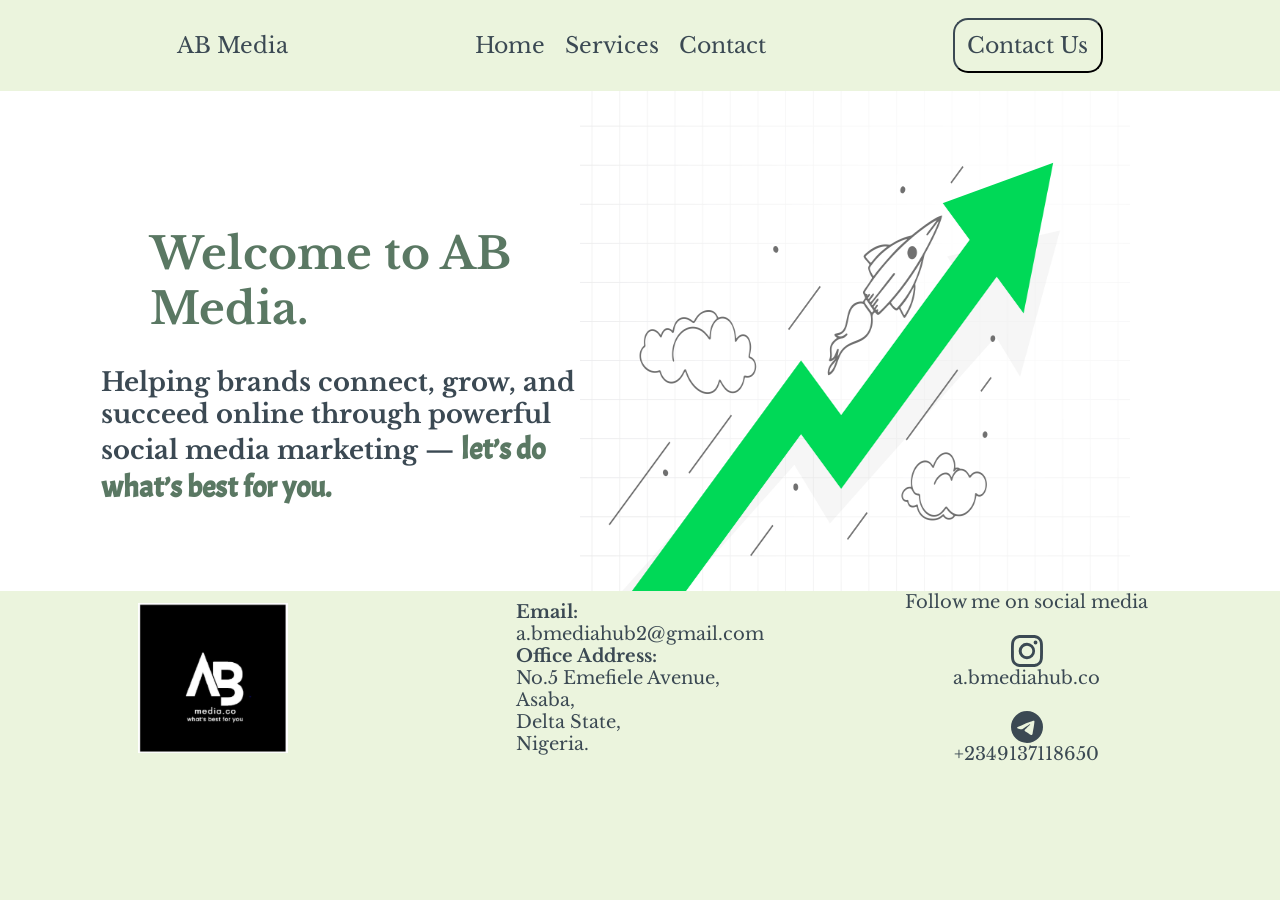
<file: index.html>
<!DOCTYPE html>
<html lang="en">
<head>
    <meta charset="UTF-8">
    <meta name="viewport" content="width=device-width, initial-scale=1.0">
    <title>AB Media</title>
    <link rel="stylesheet" href="./home/style.css">
    <link rel="preconnect" href="https://fonts.googleapis.com">
<link rel="preconnect" href="https://fonts.gstatic.com" crossorigin>
<link href="https://fonts.googleapis.com/css2?family=Libre+Baskerville:ital,wght@0,400..700;1,400..700&family=Roboto+Serif:ital,opsz,wght@0,8..144,100..900;1,8..144,100..900&display=swap" rel="stylesheet">
<link rel="preconnect" href="https://fonts.googleapis.com">
<link rel="preconnect" href="https://fonts.gstatic.com" crossorigin>
<link href="https://fonts.googleapis.com/css2?family=Acme&display=swap" rel="stylesheet">
</head>
<body>  
    <div class="flex-nav">
        <div class="logo"><p>AB Media</p></div>
        <div class="nav-elements">
            <ul style="width: 310.77px;">
                <li><a href="./index.html"><p>Home</p></a></li>
                <li><a href="./services/services.html"><p>Services</p></a></li>
                <li><a href="./contact/index.html"><p>Contact</p></a></li>
            </ul>
        </div>
        <div class="contact-button-box">
            <a href="./contact/index.html"><button class="contact-button">Contact Us</button></a>
        </div>
    </div>
    <div class="hero-full-width-background">
        <div class="hero">
            <div><img src="./pictures/24132d01-b592-4476-929f-06388c7bd3aa.jpg" alt="social-media-apps" class="hero-image"></div>
            <div class="hero-text">
                <h1>Welcome to AB Media.</h1>
                <h3>Helping brands connect, grow, and succeed online through powerful social media marketing — <span class="span-text">let’s do what’s best for you.</span></h3>
            </div>
        </div>
    </div>
    <div class="footer">
        <div class="icon-box"><img height="150px" width="150px" src="./pictures/AB Media logo.jpg" alt=""></div>
        <div class="email-office-address"><p><span style="font-weight: 900;">Email:</span> <br>a.bmediahub2@gmail.com
            <br><span style="font-weight: 900;">Office Address:</span> <br>No.5 Emefiele Avenue, <br>Asaba, <br>Delta State, <br>Nigeria.
        </p></div>
        <div class="number-socials"><p>Follow me on social media</p>
            <br><svg xmlns="http://www.w3.org/2000/svg" width="32" height="32" fill="currentColor" class="bi bi-instagram" viewBox="0 0 16 16">
  <path d="M8 0C5.829 0 5.556.01 4.703.048 3.85.088 3.269.222 2.76.42a3.9 3.9 0 0 0-1.417.923A3.9 3.9 0 0 0 .42 2.76C.222 3.268.087 3.85.048 4.7.01 5.555 0 5.827 0 8.001c0 2.172.01 2.444.048 3.297.04.852.174 1.433.372 1.942.205.526.478.972.923 1.417.444.445.89.719 1.416.923.51.198 1.09.333 1.942.372C5.555 15.99 5.827 16 8 16s2.444-.01 3.298-.048c.851-.04 1.434-.174 1.943-.372a3.9 3.9 0 0 0 1.416-.923c.445-.445.718-.891.923-1.417.197-.509.332-1.09.372-1.942C15.99 10.445 16 10.173 16 8s-.01-2.445-.048-3.299c-.04-.851-.175-1.433-.372-1.941a3.9 3.9 0 0 0-.923-1.417A3.9 3.9 0 0 0 13.24.42c-.51-.198-1.092-.333-1.943-.372C10.443.01 10.172 0 7.998 0zm-.717 1.442h.718c2.136 0 2.389.007 3.232.046.78.035 1.204.166 1.486.275.373.145.64.319.92.599s.453.546.598.92c.11.281.24.705.275 1.485.039.843.047 1.096.047 3.231s-.008 2.389-.047 3.232c-.035.78-.166 1.203-.275 1.485a2.5 2.5 0 0 1-.599.919c-.28.28-.546.453-.92.598-.28.11-.704.24-1.485.276-.843.038-1.096.047-3.232.047s-2.39-.009-3.233-.047c-.78-.036-1.203-.166-1.485-.276a2.5 2.5 0 0 1-.92-.598 2.5 2.5 0 0 1-.6-.92c-.109-.281-.24-.705-.275-1.485-.038-.843-.046-1.096-.046-3.233s.008-2.388.046-3.231c.036-.78.166-1.204.276-1.486.145-.373.319-.64.599-.92s.546-.453.92-.598c.282-.11.705-.24 1.485-.276.738-.034 1.024-.044 2.515-.045zm4.988 1.328a.96.96 0 1 0 0 1.92.96.96 0 0 0 0-1.92m-4.27 1.122a4.109 4.109 0 1 0 0 8.217 4.109 4.109 0 0 0 0-8.217m0 1.441a2.667 2.667 0 1 1 0 5.334 2.667 2.667 0 0 1 0-5.334"/>
</svg><span><p>a.bmediahub.co</p></span>
<br><svg xmlns="http://www.w3.org/2000/svg" width="32" height="32" fill="currentColor" class="bi bi-telegram" viewBox="0 0 16 16">
  <path d="M16 8A8 8 0 1 1 0 8a8 8 0 0 1 16 0M8.287 5.906q-1.168.486-4.666 2.01-.567.225-.595.442c-.03.243.275.339.69.47l.175.055c.408.133.958.288 1.243.294q.39.01.868-.32 3.269-2.206 3.374-2.23c.05-.012.12-.026.166.016s.042.12.037.141c-.03.129-1.227 1.241-1.846 1.817-.193.18-.33.307-.358.336a8 8 0 0 1-.188.186c-.38.366-.664.64.015 1.088.327.216.589.393.85.571.284.194.568.387.936.629q.14.092.27.187c.331.236.63.448.997.414.214-.02.435-.22.547-.82.265-1.417.786-4.486.906-5.751a1.4 1.4 0 0 0-.013-.315.34.34 0 0 0-.114-.217.53.53 0 0 0-.31-.093c-.3.005-.763.166-2.984 1.09"/>
</svg><span><p>+2349137118650</p></span>
        </div>
    </div>    
</body>
</html>
</file>
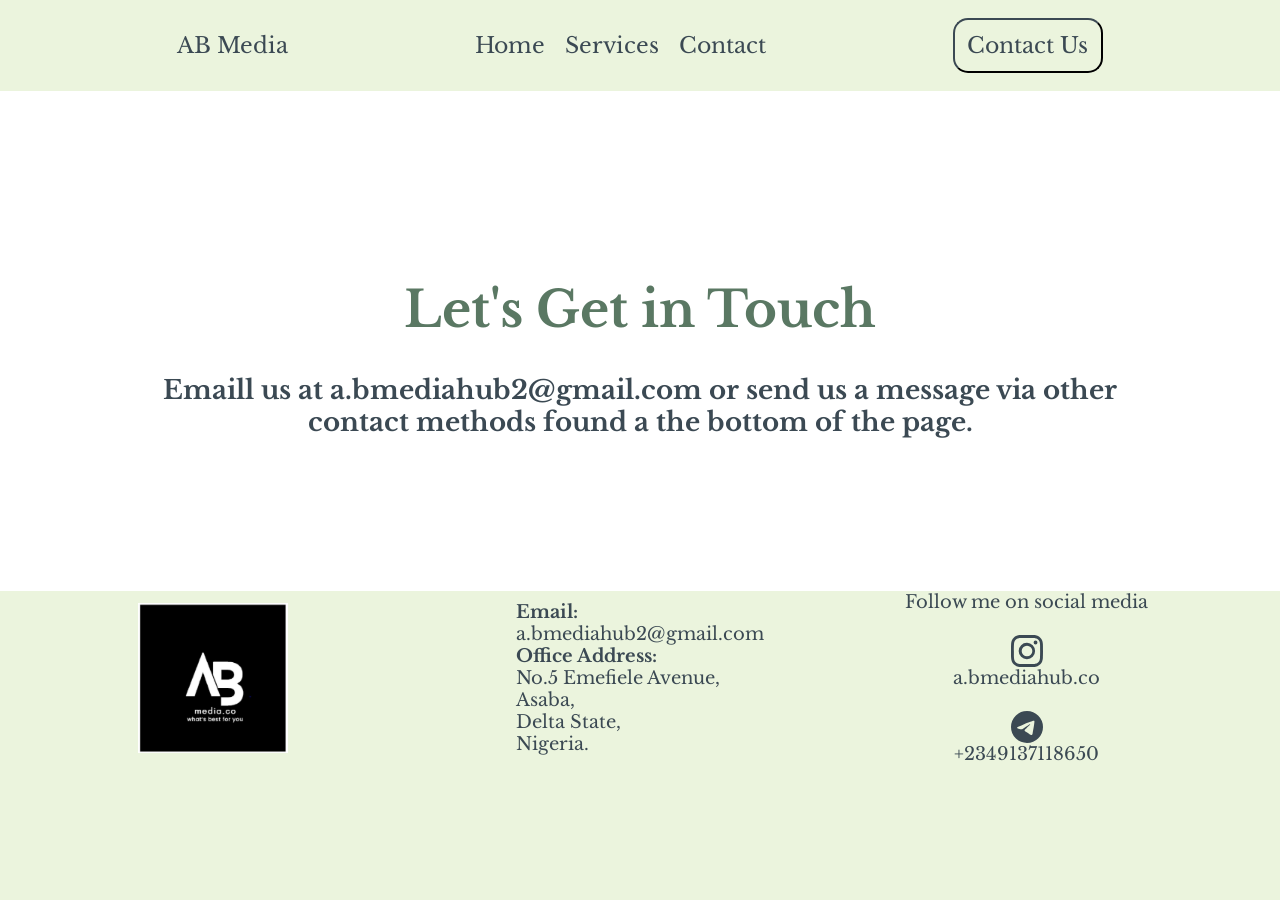
<file: contact/index.html>
<!DOCTYPE html>
<html lang="en">
<head>
    <meta charset="UTF-8">
    <meta name="viewport" content="width=device-width, initial-scale=1.0">
    <title>AB Media: Contact</title>
     <link rel="stylesheet" href="style.css">
    <link rel="preconnect" href="https://fonts.googleapis.com">
<link rel="preconnect" href="https://fonts.gstatic.com" crossorigin>
<link href="https://fonts.googleapis.com/css2?family=Libre+Baskerville:ital,wght@0,400..700;1,400..700&family=Roboto+Serif:ital,opsz,wght@0,8..144,100..900;1,8..144,100..900&display=swap" rel="stylesheet">
<link rel="preconnect" href="https://fonts.googleapis.com">
<link rel="preconnect" href="https://fonts.gstatic.com" crossorigin>
<link href="https://fonts.googleapis.com/css2?family=Acme&display=swap" rel="stylesheet">
</head>
<body>
    <div class="flex-nav">
        <div class="logo"><p>AB Media</p></div>
        <div class="nav-elements">
            <ul style="width: 310.77px;">
                <li><a href="../index.html"><p>Home</p></a></li>
                <li><a href="../services/services.html"><p>Services</p></a></li>
                <li><a href="../contact/index.html"><p>Contact</p></a></li>
            </ul>
        </div>
        <div class="contact-button-box">
            <a href="../contact/index.html"><button class="contact-button">Contact Us</button></a>
        </div>
    </div>
    <div class="text-box">
        <h1 style="font-size: 50px;">Let's Get in Touch</h1>
        <p>Emaill us at a.bmediahub2@gmail.com or send us a message via other contact methods found a the bottom of the page.</p>
    </div>
    <div class="footer">
        <div class="icon-box"><img height="150px" width="150px" src="../pictures/AB Media logo.jpg" alt=""></div>
        <div class="email-office-address"><p><span style="font-weight: 900;">Email:</span> <br>a.bmediahub2@gmail.com
            <br><span style="font-weight: 900;">Office Address:</span> <br>No.5 Emefiele Avenue, <br>Asaba, <br>Delta State, <br>Nigeria.
        </p></div>
        <div class="number-socials"><p>Follow me on social media</p>
            <br><svg xmlns="http://www.w3.org/2000/svg" width="32" height="32" fill="currentColor" class="bi bi-instagram" viewBox="0 0 16 16">
  <path d="M8 0C5.829 0 5.556.01 4.703.048 3.85.088 3.269.222 2.76.42a3.9 3.9 0 0 0-1.417.923A3.9 3.9 0 0 0 .42 2.76C.222 3.268.087 3.85.048 4.7.01 5.555 0 5.827 0 8.001c0 2.172.01 2.444.048 3.297.04.852.174 1.433.372 1.942.205.526.478.972.923 1.417.444.445.89.719 1.416.923.51.198 1.09.333 1.942.372C5.555 15.99 5.827 16 8 16s2.444-.01 3.298-.048c.851-.04 1.434-.174 1.943-.372a3.9 3.9 0 0 0 1.416-.923c.445-.445.718-.891.923-1.417.197-.509.332-1.09.372-1.942C15.99 10.445 16 10.173 16 8s-.01-2.445-.048-3.299c-.04-.851-.175-1.433-.372-1.941a3.9 3.9 0 0 0-.923-1.417A3.9 3.9 0 0 0 13.24.42c-.51-.198-1.092-.333-1.943-.372C10.443.01 10.172 0 7.998 0zm-.717 1.442h.718c2.136 0 2.389.007 3.232.046.78.035 1.204.166 1.486.275.373.145.64.319.92.599s.453.546.598.92c.11.281.24.705.275 1.485.039.843.047 1.096.047 3.231s-.008 2.389-.047 3.232c-.035.78-.166 1.203-.275 1.485a2.5 2.5 0 0 1-.599.919c-.28.28-.546.453-.92.598-.28.11-.704.24-1.485.276-.843.038-1.096.047-3.232.047s-2.39-.009-3.233-.047c-.78-.036-1.203-.166-1.485-.276a2.5 2.5 0 0 1-.92-.598 2.5 2.5 0 0 1-.6-.92c-.109-.281-.24-.705-.275-1.485-.038-.843-.046-1.096-.046-3.233s.008-2.388.046-3.231c.036-.78.166-1.204.276-1.486.145-.373.319-.64.599-.92s.546-.453.92-.598c.282-.11.705-.24 1.485-.276.738-.034 1.024-.044 2.515-.045zm4.988 1.328a.96.96 0 1 0 0 1.92.96.96 0 0 0 0-1.92m-4.27 1.122a4.109 4.109 0 1 0 0 8.217 4.109 4.109 0 0 0 0-8.217m0 1.441a2.667 2.667 0 1 1 0 5.334 2.667 2.667 0 0 1 0-5.334"/>
</svg><span><p>a.bmediahub.co</p></span>
<br><svg xmlns="http://www.w3.org/2000/svg" width="32" height="32" fill="currentColor" class="bi bi-telegram" viewBox="0 0 16 16">
  <path d="M16 8A8 8 0 1 1 0 8a8 8 0 0 1 16 0M8.287 5.906q-1.168.486-4.666 2.01-.567.225-.595.442c-.03.243.275.339.69.47l.175.055c.408.133.958.288 1.243.294q.39.01.868-.32 3.269-2.206 3.374-2.23c.05-.012.12-.026.166.016s.042.12.037.141c-.03.129-1.227 1.241-1.846 1.817-.193.18-.33.307-.358.336a8 8 0 0 1-.188.186c-.38.366-.664.64.015 1.088.327.216.589.393.85.571.284.194.568.387.936.629q.14.092.27.187c.331.236.63.448.997.414.214-.02.435-.22.547-.82.265-1.417.786-4.486.906-5.751a1.4 1.4 0 0 0-.013-.315.34.34 0 0 0-.114-.217.53.53 0 0 0-.31-.093c-.3.005-.763.166-2.984 1.09"/>
</svg><span><p>+2349137118650</p></span>
        </div>
    </div>    
</body>
</html>
</body>
</html>
</file>
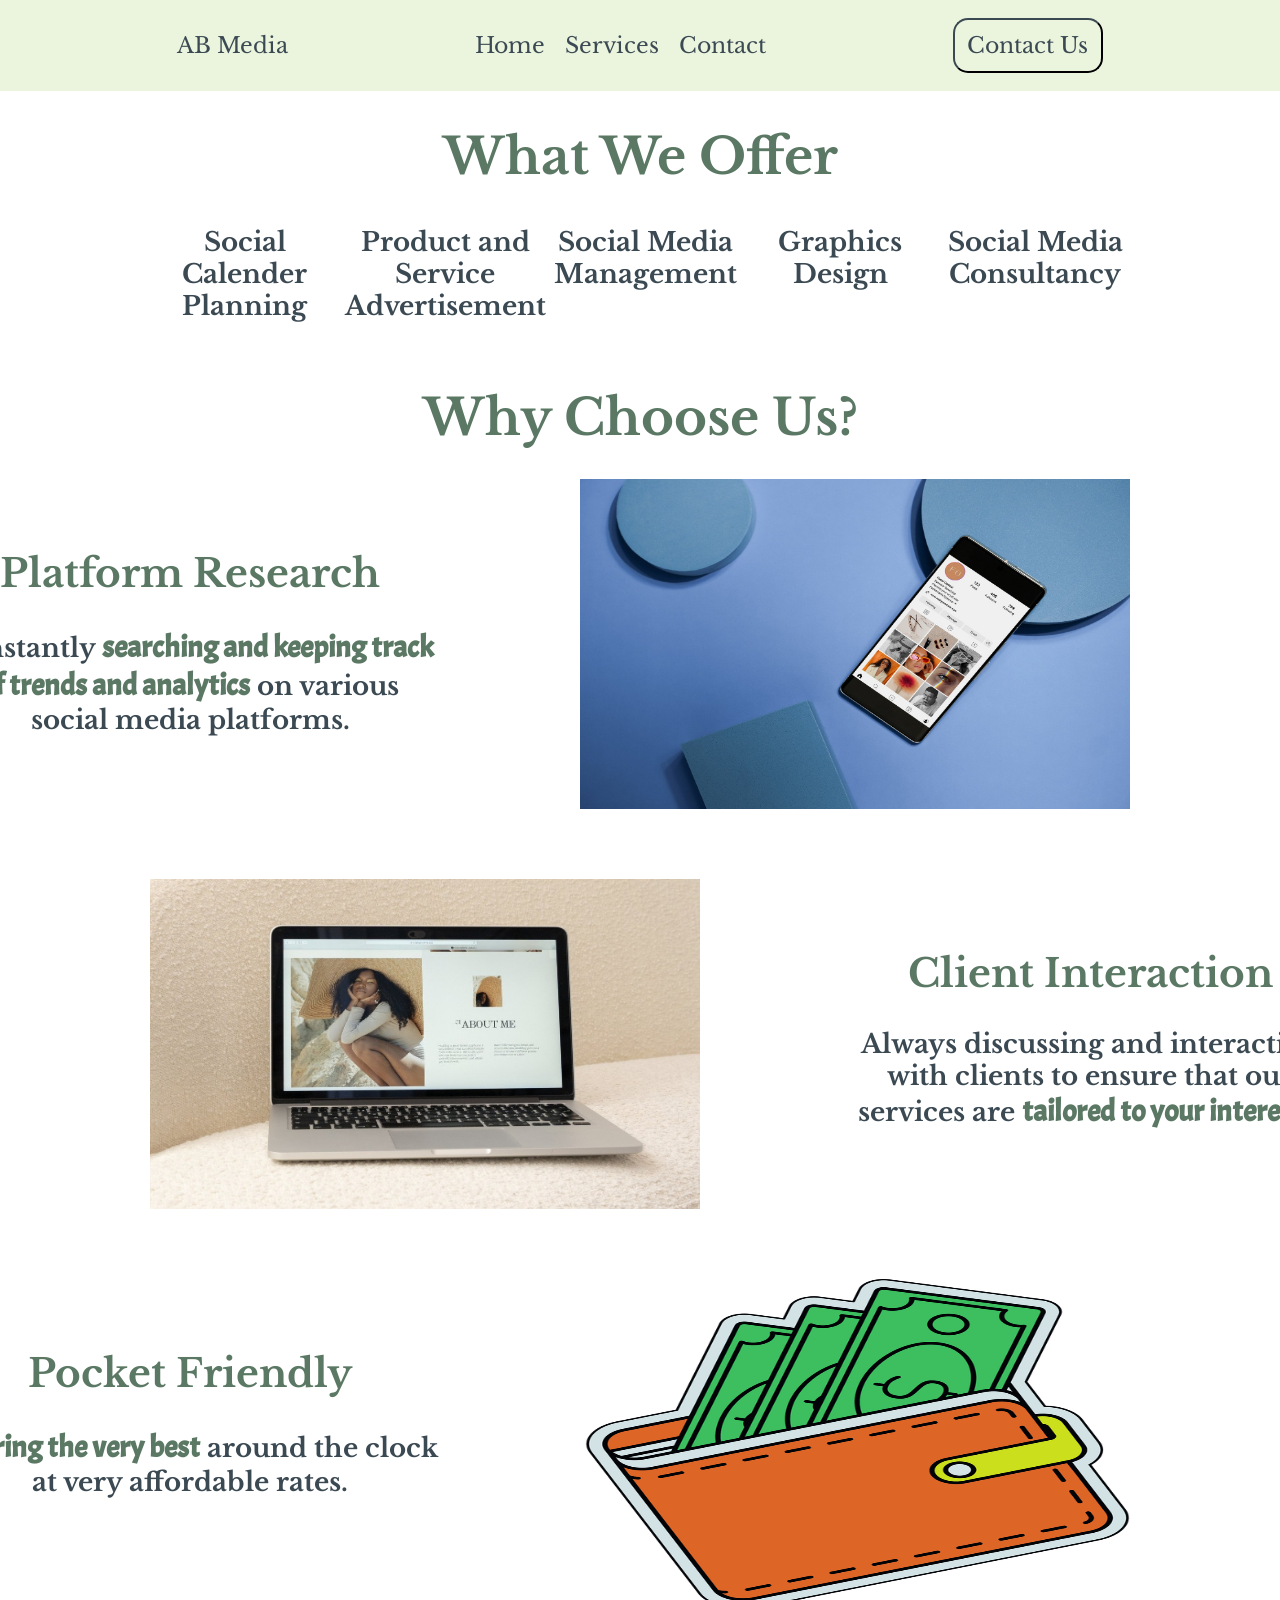
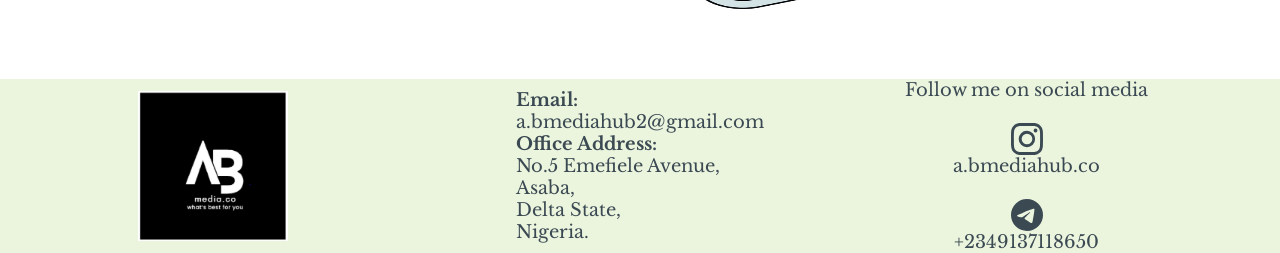
<file: services/services.html>
<!DOCTYPE html>
<html lang="en">
<head>
    <meta charset="UTF-8">
    <meta name="viewport" content="width=device-width, initial-scale=1.0">
    <title>AB Media: Our Services</title>
    <link rel="stylesheet" href="services.css">
    <link rel="preconnect" href="https://fonts.googleapis.com">
<link rel="preconnect" href="https://fonts.gstatic.com" crossorigin>
<link href="https://fonts.googleapis.com/css2?family=Libre+Baskerville:ital,wght@0,400..700;1,400..700&family=Roboto+Serif:ital,opsz,wght@0,8..144,100..900;1,8..144,100..900&display=swap" rel="stylesheet">
<link rel="preconnect" href="https://fonts.googleapis.com">
<link rel="preconnect" href="https://fonts.gstatic.com" crossorigin>
<link href="https://fonts.googleapis.com/css2?family=Acme&display=swap" rel="stylesheet">
</head>
<body>
     <div class="flex-nav">
        <div class="logo"><p>AB Media</p></div>
        <div class="nav-elements">
            <ul style="width: 310.77px;">
                <li><a href="../index.html"><p>Home</p></a></li>
                <li><a href="./services.html"><p>Services</p></a></li>
                <li><a href="../contact/index.html"><p>Contact</p></a></li>
            </ul>
        </div>
        <div class="contact-button-box">
            <a href="../contact/index.html"><button class="contact-button">Contact Us</button></a>
        </div>
    </div>
    <div class="what-we-offer-box">
            <div class="grid-box">
                <div class="offer-heading"><h1 style="font-size: 50px;">What We Offer</h1></div>
                <div class="box-1">Social Calender Planning</div>
                <div class="box-2">Product and Service Advertisement</div>
                <div class="box-3">Social Media Management</div>
                <div class="box-4">Graphics Design</div>
                <div class="box-5">Social Media Consultancy</div>
            </div>
    </div>
    <div class="services-box-full-width-background">
        <div class="services-box">
            <h1 style="font-size: 50px;">Why Choose Us?</h1>
            <div class="reason-1">
                <img src="../pictures/platform research.jpg" alt="image-of-a-phone">
                <div class="textbox-1" style="width: 500px; height: 330px;">
                    <h2>Platform Research</h2>
                    <p>Constantly <span class="span-text">searching and keeping track of trends and analytics</span> on various social media platforms.</p>
                </div>
            </div>
            <div class="reason-2">
                <img src="../pictures/client interaction.jpg" alt="image-of-a-laptop">
                <div class="textbox-2" style="width: 500px; height: 330px;">
                    <h2>Client Interaction</h2>
                    <p>Always discussing and interacting with clients to ensure that our services are <span class="span-text">tailored to your interests</span>.</p>
                </div>
            </div>
            <div class="reason-3">
                <img src="../pictures/pocket-friendly.png" alt="image-of-wallet-with-money">
                <div  class="textbox-3" style="width: 500px; height: 330px;">
                    <h2>Pocket Friendly</h2>
                    <p><span class="span-text">Offering the very best</span> around the clock at very affordable rates.</p>
                </div>
            </div>
        </div>
    </div>
    <div class="footer">
        <div class="icon-box"><img height="150px" width="150px" src="../pictures/AB Media logo.jpg" alt=""></div>
        <div class="email-office-address"><p><span style="font-weight: 900;">Email:</span> <br>a.bmediahub2@gmail.com
            <br><span style="font-weight: 900;">Office Address:</span> <br>No.5 Emefiele Avenue, <br>Asaba, <br>Delta State, <br>Nigeria.
        </p></div>
        <div class="number-socials"><p>Follow me on social media</p>
            <br><svg xmlns="http://www.w3.org/2000/svg" width="32" height="32" fill="currentColor" class="bi bi-instagram" viewBox="0 0 16 16">
  <path d="M8 0C5.829 0 5.556.01 4.703.048 3.85.088 3.269.222 2.76.42a3.9 3.9 0 0 0-1.417.923A3.9 3.9 0 0 0 .42 2.76C.222 3.268.087 3.85.048 4.7.01 5.555 0 5.827 0 8.001c0 2.172.01 2.444.048 3.297.04.852.174 1.433.372 1.942.205.526.478.972.923 1.417.444.445.89.719 1.416.923.51.198 1.09.333 1.942.372C5.555 15.99 5.827 16 8 16s2.444-.01 3.298-.048c.851-.04 1.434-.174 1.943-.372a3.9 3.9 0 0 0 1.416-.923c.445-.445.718-.891.923-1.417.197-.509.332-1.09.372-1.942C15.99 10.445 16 10.173 16 8s-.01-2.445-.048-3.299c-.04-.851-.175-1.433-.372-1.941a3.9 3.9 0 0 0-.923-1.417A3.9 3.9 0 0 0 13.24.42c-.51-.198-1.092-.333-1.943-.372C10.443.01 10.172 0 7.998 0zm-.717 1.442h.718c2.136 0 2.389.007 3.232.046.78.035 1.204.166 1.486.275.373.145.64.319.92.599s.453.546.598.92c.11.281.24.705.275 1.485.039.843.047 1.096.047 3.231s-.008 2.389-.047 3.232c-.035.78-.166 1.203-.275 1.485a2.5 2.5 0 0 1-.599.919c-.28.28-.546.453-.92.598-.28.11-.704.24-1.485.276-.843.038-1.096.047-3.232.047s-2.39-.009-3.233-.047c-.78-.036-1.203-.166-1.485-.276a2.5 2.5 0 0 1-.92-.598 2.5 2.5 0 0 1-.6-.92c-.109-.281-.24-.705-.275-1.485-.038-.843-.046-1.096-.046-3.233s.008-2.388.046-3.231c.036-.78.166-1.204.276-1.486.145-.373.319-.64.599-.92s.546-.453.92-.598c.282-.11.705-.24 1.485-.276.738-.034 1.024-.044 2.515-.045zm4.988 1.328a.96.96 0 1 0 0 1.92.96.96 0 0 0 0-1.92m-4.27 1.122a4.109 4.109 0 1 0 0 8.217 4.109 4.109 0 0 0 0-8.217m0 1.441a2.667 2.667 0 1 1 0 5.334 2.667 2.667 0 0 1 0-5.334"/>
</svg><span><p>a.bmediahub.co</p></span>
<br><svg xmlns="http://www.w3.org/2000/svg" width="32" height="32" fill="currentColor" class="bi bi-telegram" viewBox="0 0 16 16">
  <path d="M16 8A8 8 0 1 1 0 8a8 8 0 0 1 16 0M8.287 5.906q-1.168.486-4.666 2.01-.567.225-.595.442c-.03.243.275.339.69.47l.175.055c.408.133.958.288 1.243.294q.39.01.868-.32 3.269-2.206 3.374-2.23c.05-.012.12-.026.166.016s.042.12.037.141c-.03.129-1.227 1.241-1.846 1.817-.193.18-.33.307-.358.336a8 8 0 0 1-.188.186c-.38.366-.664.64.015 1.088.327.216.589.393.85.571.284.194.568.387.936.629q.14.092.27.187c.331.236.63.448.997.414.214-.02.435-.22.547-.82.265-1.417.786-4.486.906-5.751a1.4 1.4 0 0 0-.013-.315.34.34 0 0 0-.114-.217.53.53 0 0 0-.31-.093c-.3.005-.763.166-2.984 1.09"/>
</svg><span><p>+2349137118650</p></span>
        </div>
    </div>    
</body>
</html>
</file>
<file: home/style.css>
body {
    padding: 0;
    margin: 0;
    background-color:#EBF4DD;
    color: #3B4953;
    font-size: 22px;
    font-family: "Libre Baskerville", serif;
}

.flex-nav {
    display: flex;
    flex-direction: row;
    justify-content: space-evenly;
    background-color: #EBF4DD;
}

.logo {
    align-self: center;
}

.nav-elements {
    align-self: center;
    justify-self: center;
}

.nav-elements>ul {
    display: flex;
    justify-content: space-between;
    padding: 0px;
    margin: 0px;
    width: 300px;
}

.nav-elements>ul>li {
    list-style: none;
    padding: 10px;
    transition: all 0.5s ease;
}

.nav-elements>ul>li:hover{
    background-color: #5A7863;
    border-radius: 50%;
    color: #EBF4DD;
    transform: scale(1.1);
}

li> a {
    text-decoration: none;
    color: #3B4953;
    transition: all 0.5s ease;
}

li> a:hover {
    color: #EBF4DD;
    transform: scale(1.1);
}

.contact-button-box {
    align-self: center;
}

.contact-button {
    color: #3B4953;
    font-size: 22px;
    font-family: "Libre Baskerville", serif;
    background-color: #EBF4DD;
    border-color:#3B4953;
    border-radius: 15px;
    width: 150px;
    height: 55px;
    transition: all 0.5s ease;
}

.contact-button:hover {
    color:#EBF4DD;
    border: none;
    background-color: #5A7863;
    transform: scale(1.1);
}

.hero-full-width-background {
    background-color: white;
    width: 100%;
    height: 500px;
}

.hero {
    margin: 0px 150px 0px 150px;
    height: 500px;
}

.hero-image {
    width: 550px;
    height: 500px;
    float: right;
}

.hero-text{
    display: flex;
    flex-direction: column;
    align-items: center;
    height: 250px;
    position: relative;
    top: 120px;
}

.hero-text>h1 {
    margin: 15px 0px;
}

.hero-text>h3 {
    width: 528px;
    margin: 15px 0px;
}

.hero-text>h1 {
    color: #5A7863;
}

.span-text {
    font-family: "Acme", sans-serif;
    font-weight: 600;
    font-style: normal;
    font-size: 30px;
    color: #5A7863;
}

.footer {
    display: grid;
    grid-template-columns: 1fr 1fr 1fr;
    grid-template-rows: 1fr;
    font-size: 18px;
    background-color: #EBF4DD;
}

.footer p{
    margin: 0px;
    padding: 0px;
}

.icon-box {
    display: flex;
    justify-content: center;
    align-items: center;
}

.email-office-address {
    display: flex;
    justify-content: center;
    align-items: center;
}

.number-socials {
    grid-area: 1 / 3 / 2 / 4;
    display: flex;
    flex-direction: column;
    justify-content: center;
    align-items: center;
    margin-right: 80px
}
</file>
<file: contact/style.css>
body {
    padding: 0;
    margin: 0;
    background-color:#EBF4DD;
    color: #3B4953;
    font-size: 22px;
    font-family: "Libre Baskerville", serif;
}

.flex-nav {
    display: flex;
    flex-direction: row;
    justify-content: space-evenly;
    background-color: #EBF4DD;
}

.logo {
    align-self: center;
}

.nav-elements {
    align-self: center;
    justify-self: center;
}

.nav-elements>ul {
    display: flex;
    justify-content: space-between;
    padding: 0px;
    margin: 0px;
    width: 300px;
}

.nav-elements>ul>li {
    list-style: none;
    padding: 10px;
    transition: all 0.5s ease;
}

.nav-elements>ul>li:hover{
    background-color: #5A7863;
    border-radius: 50%;
    color: #EBF4DD;
    transform: scale(1.1);
}

li> a {
    text-decoration: none;
    color: #3B4953;
    transition: all 0.5s ease;
}

li> a:hover {
    color: #EBF4DD;
    transform: scale(1.1);
}

.contact-button-box {
    align-self: center;
}

.contact-button {
    color: #3B4953;
    font-size: 22px;
    font-family: "Libre Baskerville", serif;
    background-color: #EBF4DD;
    border-color:#3B4953;
    border-radius: 15px;
    width: 150px;
    height: 55px;
    transition: all 0.5s ease;
}

.contact-button:hover {
    color:#EBF4DD;
    border: none;
    background-color: #5A7863;
    transform: scale(1.1);
}


.text-box {
    background-color: white;
    height: 500px;
    width: 100%;
    display: flex;
    flex-direction: column;
    justify-content: center;
    align-items: center;
}

.text-box > h1 {
    color: #5A7863;
}

.text-box > p {
    font-size: 26px;
    font-weight: 900;
    margin: 0px 150px;
}

.text-box {
    text-align: center;
}

.footer {
    display: grid;
    grid-template-columns: 1fr 1fr 1fr;
    grid-template-rows: 1fr;
    font-size: 18px;
    background-color: #EBF4DD;
}

.footer p{
    margin: 0px;
    padding: 0px;
}

.icon-box {
    display: flex;
    justify-content: center;
    align-items: center;
}

.email-office-address {
    display: flex;
    justify-content: center;
    align-items: center;
}

.number-socials {
    grid-area: 1 / 3 / 2 / 4;
    display: flex;
    flex-direction: column;
    justify-content: center;
    align-items: center;
    margin-right: 80px
}
</file>
<file: services/services.css>
body {
    margin: 0;
    padding: 0;
    background-color: #EBF4DD;
    color: #3B4953;
    font-size: 26px;
    font-family: "Libre Baskerville", serif;
}
.flex-nav {
    display: flex;
    flex-direction: row;
    justify-content: space-evenly;
    background-color: #EBF4DD;
    font-size: 22px;
}

.logo {
    align-self: center;
}

.nav-elements>ul {
    display: flex;
    justify-content: space-between;
    padding: 0px;
    margin: 0px;
    width: 300px;
}

.nav-elements>ul>li {
    list-style: none;
    padding: 10px;
    transition: all 0.5s ease;
}

.nav-elements>ul>li:hover{
    background-color: #5A7863;
    border-radius: 50%;
    color: #EBF4DD;
    transform: scale(1.1);
}

li> a {
    text-decoration: none;
    color: #3B4953;
    transition: all 0.5s ease;
}

li> a:hover {
    color: #EBF4DD;
    transform: scale(1.1);
}

.contact-button-box {
    align-self: center;
}

.contact-button {
    color: #3B4953;
    font-size: 22px;
    font-family: "Libre Baskerville", serif;
    background-color: #EBF4DD;
    border-color:#3B4953;
    border-radius: 15px;
    width: 150px;
    height: 55px;
    transition: all 0.5s ease;
}

.contact-button:hover {
    color:#EBF4DD;
    border: none;
    background-color: #5A7863;
    transform: scale(1.1);
}

.what-we-offer-box {
    background-color: white;
    font-weight: 900;
}

.grid-box {
    display: grid;
    grid-template-columns: 1fr 1fr 1fr 1fr 1fr;
    grid-template-rows: 1fr 1fr;
    gap: 5px;
    margin: 0px 150px;  
    text-align: center;
}

.offer-heading {
    grid-area: 1 / 1 / 2 / 6;
    text-align: center;
    color: #5A7863;
}

.box-1 , .box-2 , .box-3 , .box-4 , .box-5 {
    text-align: center;
}

.services-box h1 {
    color: #5A7863;
    margin-top: 30px;
}

.services-box-full-width-background {
    width: 100%;
    background-color: white;
}

.services-box {
    display: flex;
    justify-content: center;
    align-items: center;
    flex-direction: column;
    margin: 0px 150px;    
}

.services-box > div {
    background-color: white;
    width: 100%;
    margin-bottom: 70px;
}

.services-box h1 {
    margin-bottom: 30px;
    margin-top: 30px;
}

.reason-1 , .reason-2 , .reason-3 {
   text-align: center;
   position: relative;
}

.textbox-1 {
    position: absolute;
    right: 690px;
}

.textbox-2 {
    position: absolute;
    left: 690px;
}

.textbox-3 {
    position: absolute;
    right: 690px;
}

.reason-1 img {
    height: 330px;
    width: 550px;
    float: right;
}

.reason-3 img {
    height: 330px;
    width: 550px;
    float: right;
}

.reason-2 img {
    height: 330px;
    width: 550px;
    float: left;
}

.reason-1 p , .reason-2 p , .reason-3 p {
    position: relative;
    top: 100px;
    font-weight: 900;
    margin: 0px;
}

.reason-1 h2 , .reason-2 h2 , .reason-3 h2 {
    margin: 0px;
    position: relative;
    top: 70px;
    color: #5A7863;
}

.span-text {
    font-family: "Acme", sans-serif;
    font-weight: 600;
    font-style: normal;
    font-size: 30px;
    color: #5A7863;
}

.footer {
    display: grid;
    grid-template-columns: 1fr 1fr 1fr;
    grid-template-rows: 1fr;
    font-size: 18px;
    background-color: #EBF4DD;
}

.footer p{
    margin: 0px;
    padding: 0px;
}

.icon-box {
    display: flex;
    justify-content: center;
    align-items: center;
}

.email-office-address {
    display: flex;
    justify-content: center;
    align-items: center;
}

.number-socials {
    grid-area: 1 / 3 / 2 / 4;
    display: flex;
    flex-direction: column;
    justify-content: center;
    align-items: center;
    margin-right: 80px
}
</file>
